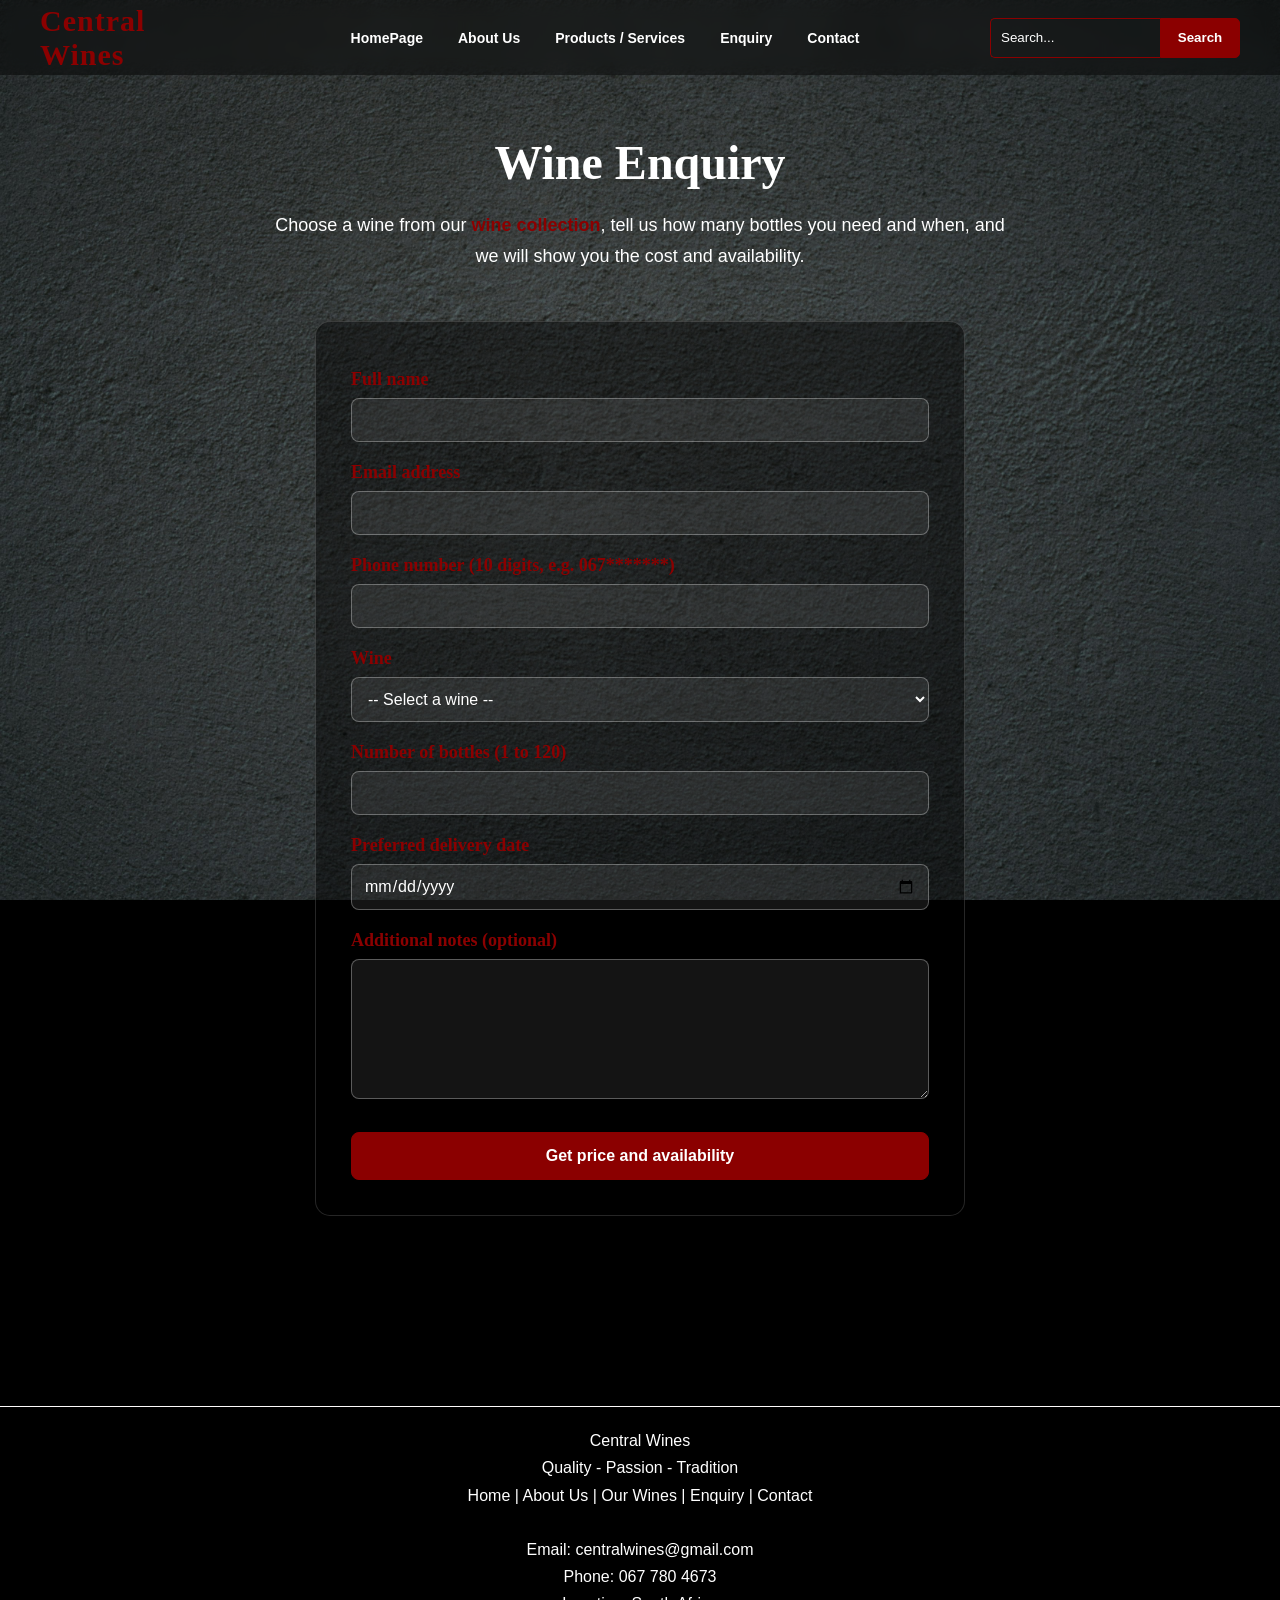
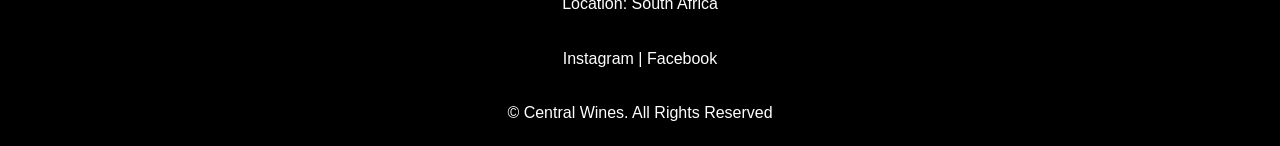
<file: enquiry.html>
<!doctype html>
<html lang="en">
  <head>
    <meta charset="UTF-8" />
    <meta name="viewport" content="width=device-width, initial-scale=1.0" />
    <title>Wine Enquiry: Price and Availability | Central Wines</title>
    <meta
      name="description"
      content="Enquire about Central Wines Cabernet Sauvignon, Sauvignon Blanc, Rosé and Shiraz. Get a price and availability response for your order."
    />
    <link rel="stylesheet" href="CSS/enquiry.css" />
    <script src="JavaScript/javascriptEn.js" defer></script>
  </head>

  <body>
    <div class="main">
      <div class="navbar">
        <div class="icon">
          <h2 class="logo">Central Wines</h2>
        </div>

        <div class="menu">
          <ul>
            <li><a href="index.html">HomePage</a></li>
            <li><a href="aboutus.html">About Us</a></li>
            <li><a href="products.html">Products / Services</a></li>
            <li><a href="enquiry.html">Enquiry</a></li>
            <li><a href="contact.html">Contact</a></li>
          </ul>
        </div>

        <div class="search">
          <input class="srch" type="search" placeholder="Search..." />
          <button class="btn">Search</button>
        </div>
      </div>

      <div class="content">
        <h1>Wine Enquiry</h1>
        <p class="intro">
          Choose a wine from our
          <a href="products.html">wine collection</a>, tell us how many bottles
          you need and when, and we will show you the cost and availability.
        </p>

        <form
          id="enquiryForm"
          class="site-form"
          action="#"
          method="post"
          novalidate
        >
          <label for="name">Full name</label>
          <input
            type="text"
            id="name"
            name="name"
            required
            minlength="2"
            maxlength="50"
            autocomplete="name"
          />

          <label for="email">Email address</label>
          <input
            type="email"
            id="email"
            name="email"
            required
            autocomplete="email"
          />

          <label for="phone">Phone number (10 digits, e.g. 067*******)</label>
          <input
            type="tel"
            id="phone"
            name="phone"
            required
            pattern="0[0-9]{9}"
            title="Enter a 10-digit number starting with 0, with no spaces"
            autocomplete="tel"
          />

          <label for="wine">Wine</label>
          <select id="wine" name="wine" required>
            <option value="">-- Select a wine --</option>
            <option value="Cabernet Sauvignon">
              Central Reserve Cabernet Sauvignon
            </option>
            <option value="Sauvignon Blanc">
              Central Estate Sauvignon Blanc
            </option>
            <option value="Rose">Central Signature Rosé</option>
            <option value="Shiraz">Central Premium Shiraz</option>
          </select>

          <label for="qty">Number of bottles (1 to 120)</label>
          <input
            type="number"
            id="qty"
            name="qty"
            min="1"
            max="120"
            step="1"
            required
          />

          <label for="date">Preferred delivery date</label>
          <input type="date" id="date" name="date" required />

          <label for="notes">Additional notes (optional)</label>
          <textarea id="notes" name="notes" rows="4" maxlength="300"></textarea>

          <button type="submit" class="form-btn">
            Get price and availability
          </button>
        </form>

        <div id="response" class="form-response" aria-live="polite"></div>
      </div>
    </div>

    <footer>
      <p>
        Central Wines <br />
        Quality - Passion - Tradition <br />
        <a href="index.html">Home</a> | <a href="aboutus.html">About Us</a> |
        <a href="products.html">Our Wines</a> |
        <a href="enquiry.html">Enquiry</a> | <a href="contact.html">Contact</a>
        <br />
        <br />
        Email: centralwines@gmail.com <br />
        Phone: 067 780 4673 <br />
        Location: South Africa <br />
        <br />
        <a
          href="https://www.instagram.com/"
          target="_blank"
          rel="noopener noreferrer"
          >Instagram</a
        >
        |
        <a
          href="https://www.facebook.com/"
          target="_blank"
          rel="noopener noreferrer"
          >Facebook</a
        >
        <br />
        <br />
        &copy; Central Wines. All Rights Reserved
      </p>
    </footer>
  </body>
</html>
</file>
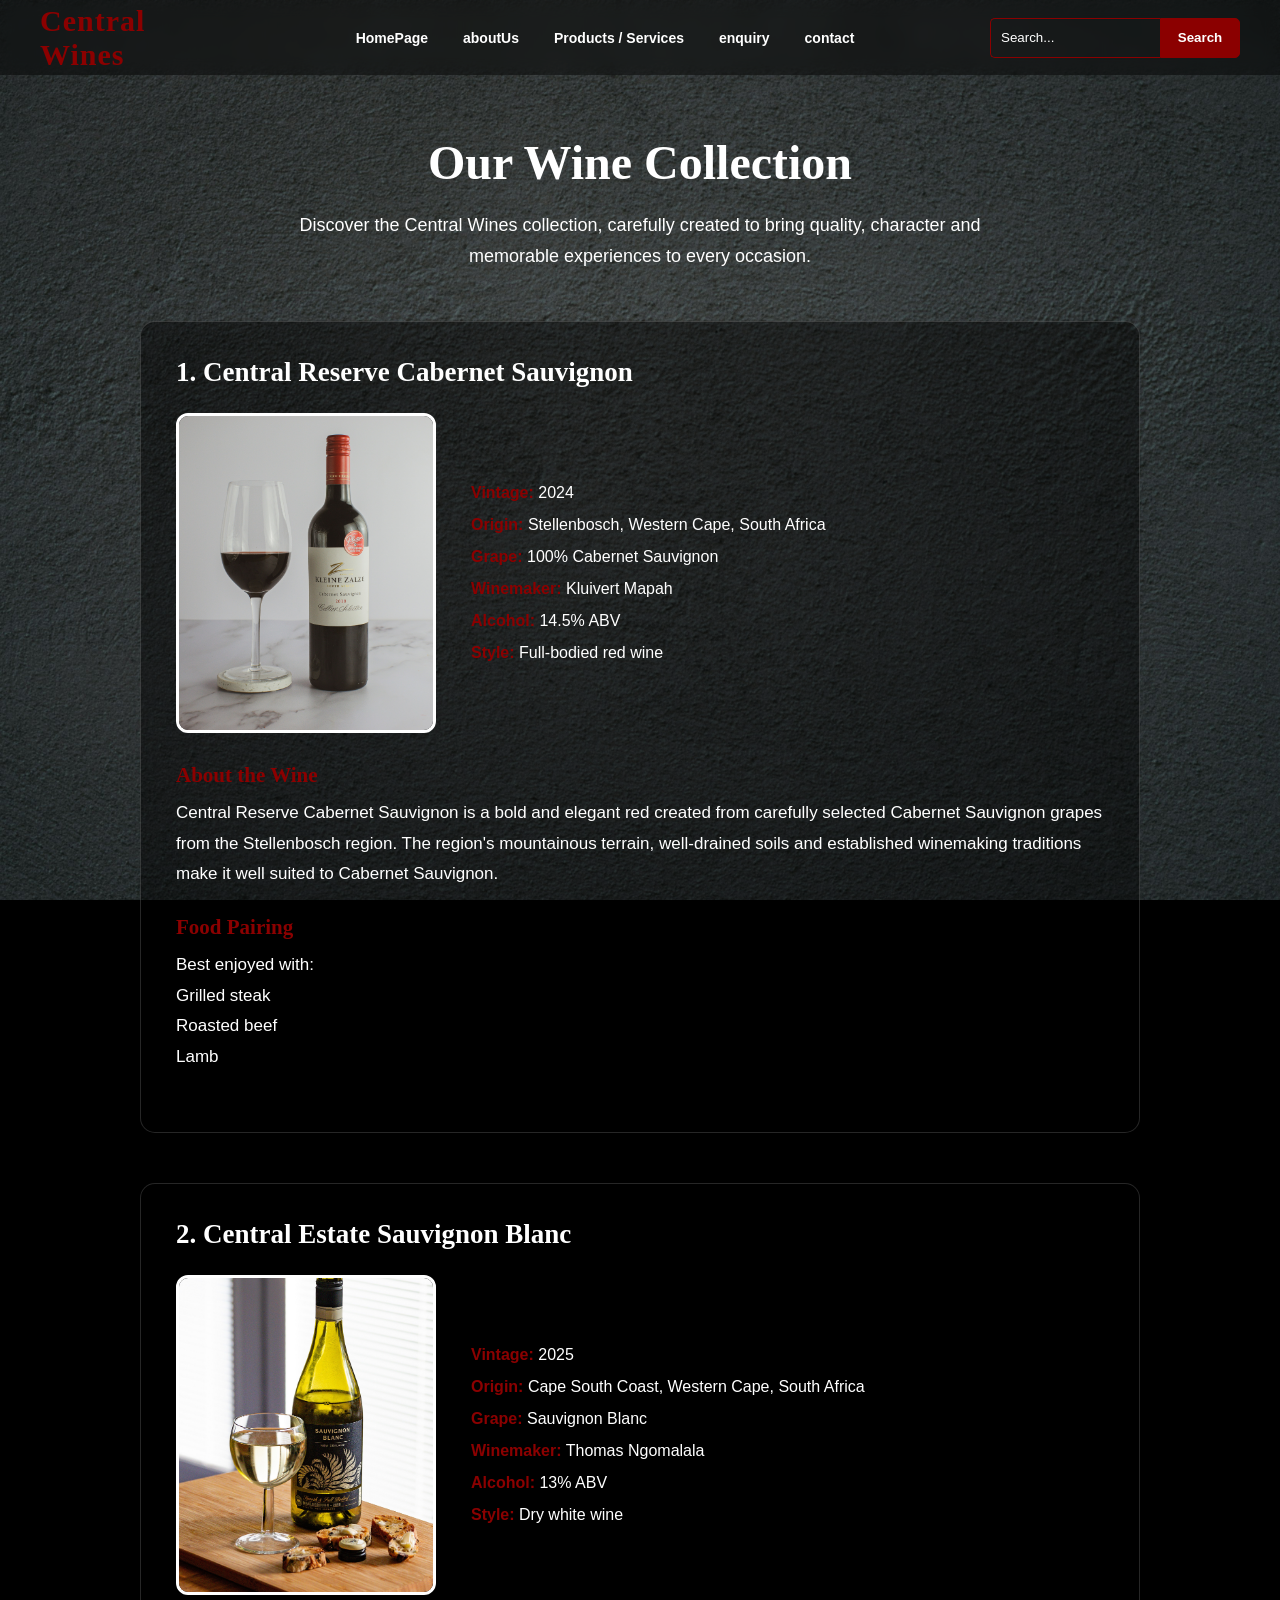
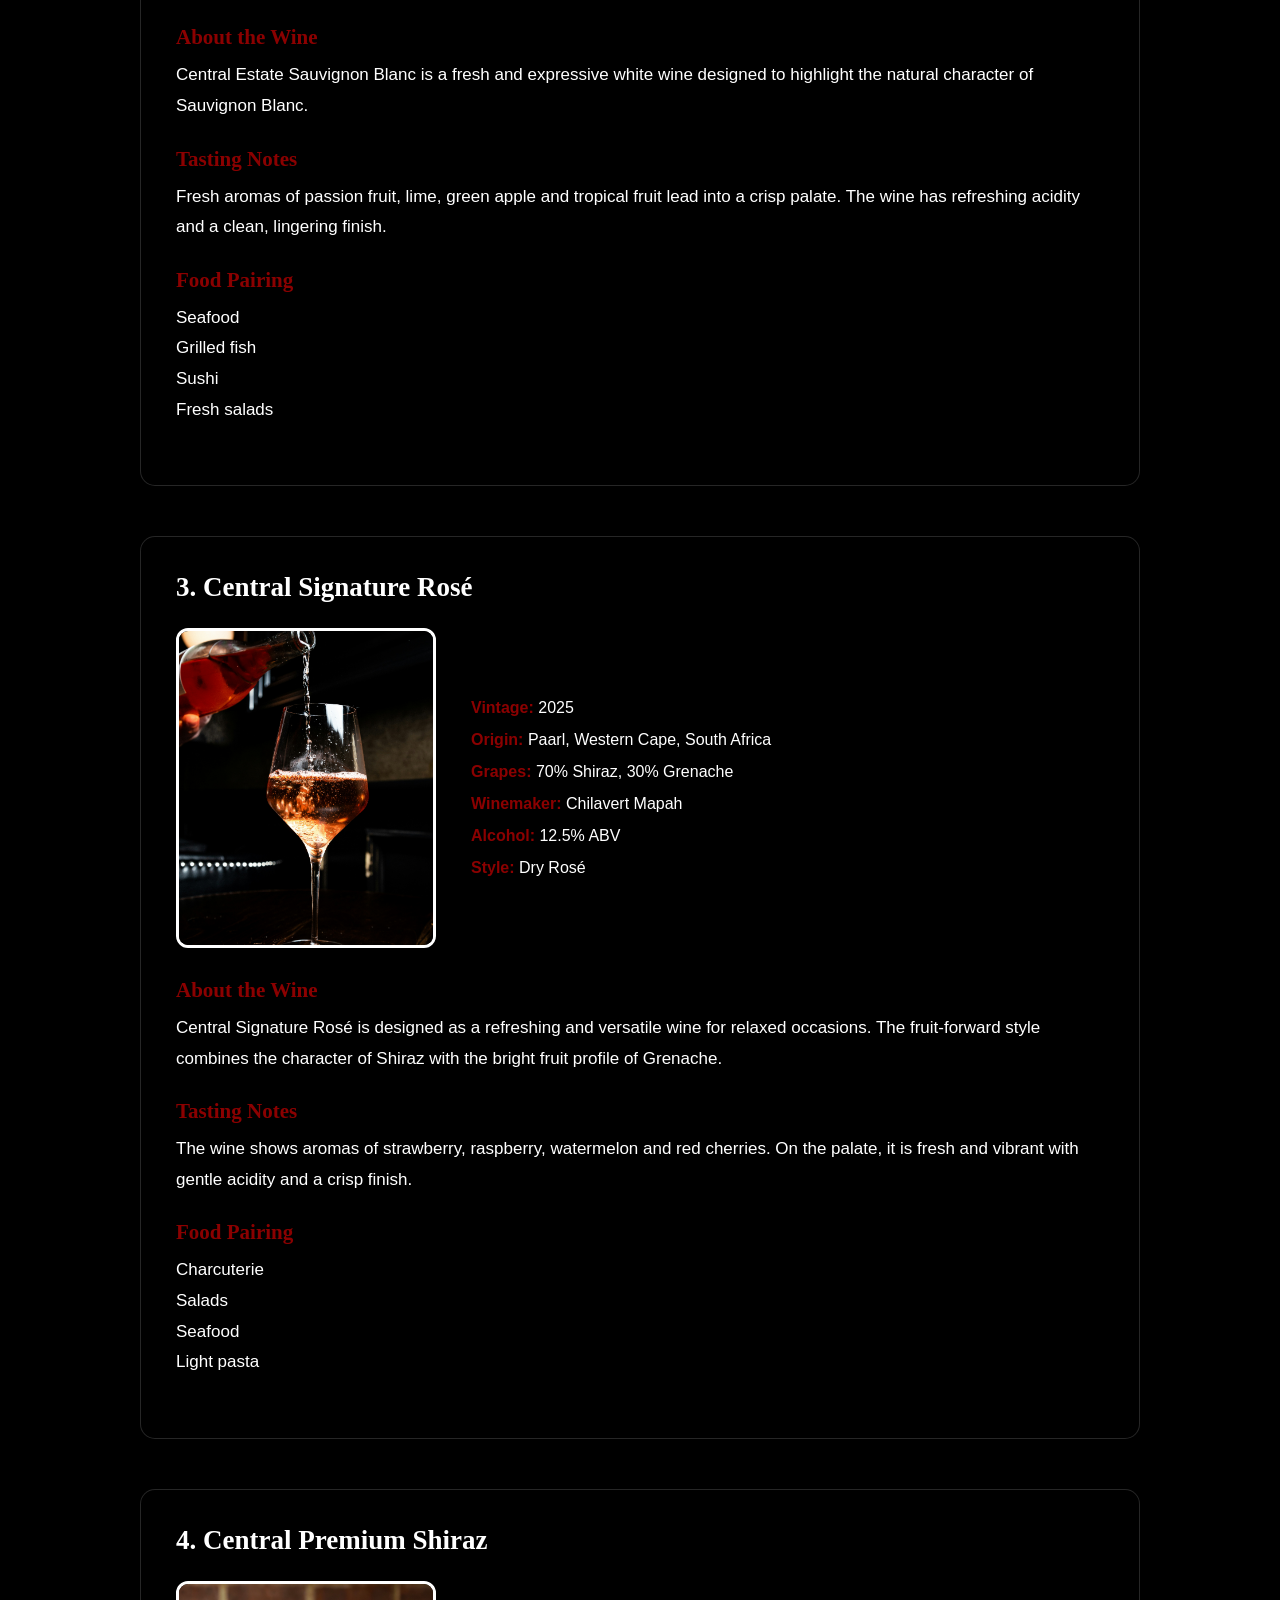
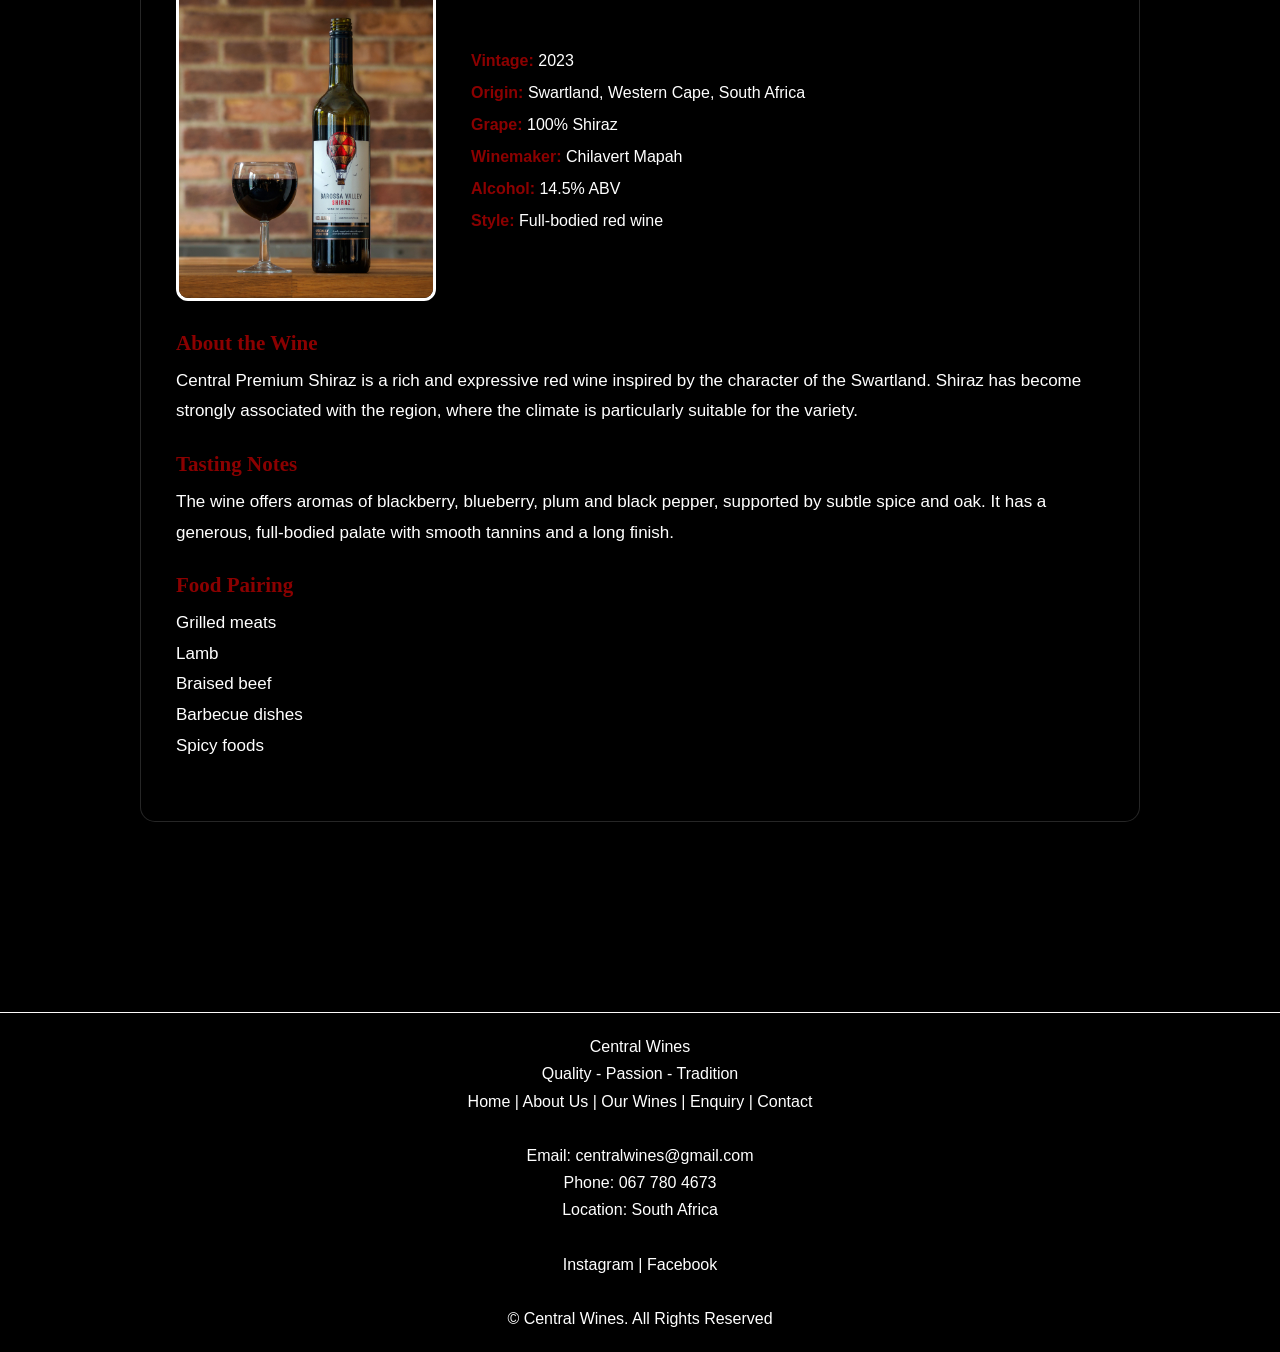
<file: products.html>
<!doctype html>
<html lang="en">
  <head>
    <meta charset="UTF-8" />

    <meta name="viewport" content="width=device-width, initial-scale=1.0" />

    <title>Our Wines: Shiraz, Cabernet Sauvignon & More | Central Wines</title>
    <meta
      name="description"
      content="Browse the Central Wines range, including Shiraz, Cabernet Sauvignon, Sauvignon Blanc and Rosé. Find your next favourite bottle."
    />

    <link rel="stylesheet" href="CSS/products.css" />
  </head>

  <body>
    <div class="main">
      <div class="navbar">
        <div class="icon">
          <h2 class="logo">Central Wines</h2>
        </div>

        <div class="menu">
          <ul>
            <li>
              <a href="index.html">HomePage</a>
            </li>

            <li>
              <a href="aboutUs.html">aboutUs</a>
            </li>

            <li>
              <a href="products.html">Products / Services</a>
            </li>

            <li>
              <a href="enquiry.html">enquiry</a>
            </li>

            <li>
              <a href="contact.html">contact</a>
            </li>
          </ul>
        </div>

        <div class="search">
          <input class="srch" type="search" placeholder="Search..." />

          <button class="btn">Search</button>
        </div>
      </div>

      <div class="content">
        <h1>Our Wine Collection</h1>

        <p class="intro">
          Discover the Central Wines collection, carefully created to bring
          quality, character and memorable experiences to every occasion.
        </p>

        <div class="wine-card">
          <h2>1. Central Reserve Cabernet Sauvignon</h2>

          <div class="wine-flex-container">
            <img
              src="images/CabSav-800.jpg"
              srcset="images/CabSav-800.jpg 400w, images/CabSav.jpg 800w"
              sizes="(max-width: 500px) 190pvw, (max-width: 800px) 220px, 260px"
              width="800"
              height="1000"
              loading="lazy"
              alt="Central Reserve Cabernet Sauvignon"
            />

            <div class="wine-details">
              <p>
                <strong>Vintage:</strong> 2024<br />
                <strong>Origin:</strong> Stellenbosch, Western Cape, South
                Africa<br />
                <strong>Grape:</strong> 100% Cabernet Sauvignon<br />
                <strong>Winemaker:</strong> Kluivert Mapah<br />
                <strong>Alcohol:</strong> 14.5% ABV<br />
                <strong>Style:</strong> Full-bodied red wine
              </p>
            </div>
          </div>

          <div class="text-color">
            <h3>About the Wine</h3>
          </div>

          <p>
            Central Reserve Cabernet Sauvignon is a bold and elegant red created
            from carefully selected Cabernet Sauvignon grapes from the
            Stellenbosch region. The region's mountainous terrain, well-drained
            soils and established winemaking traditions make it well suited to
            Cabernet Sauvignon.
          </p>

          <div class="text-color">
            <h3>Food Pairing</h3>
          </div>

          <p>
            Best enjoyed with:<br />
            Grilled steak<br />
            Roasted beef<br />
            Lamb
          </p>
        </div>

        <div class="wine-card">
          <h2>2. Central Estate Sauvignon Blanc</h2>

          <div class="wine-flex-container">
            <img
              src="/images/Sauv-800.jpg"
              srcset="images/Sauv-800.jpg 400w, images/Sauv.jpg 800w"
              sizes="(max-width: 500px) 190pvw, (max-width: 800px) 220px, 260px"
              width="800"
              height="1000"
              loading="lazy"
              alt="Central Estate Sauvignon Blanc"
            />

            <div class="wine-details">
              <p>
                <strong>Vintage:</strong> 2025<br />
                <strong>Origin:</strong> Cape South Coast, Western Cape, South
                Africa<br />
                <strong>Grape:</strong> Sauvignon Blanc<br />
                <strong>Winemaker:</strong> Thomas Ngomalala<br />
                <strong>Alcohol:</strong> 13% ABV<br />
                <strong>Style:</strong> Dry white wine
              </p>
            </div>
          </div>

          <div class="text-color">
            <h3>About the Wine</h3>
          </div>

          <p>
            Central Estate Sauvignon Blanc is a fresh and expressive white wine
            designed to highlight the natural character of Sauvignon Blanc.
          </p>

          <div class="text-color">
            <h3>Tasting Notes</h3>
          </div>

          <p>
            Fresh aromas of passion fruit, lime, green apple and tropical fruit
            lead into a crisp palate. The wine has refreshing acidity and a
            clean, lingering finish.
          </p>

          <div class="text-color">
            <h3>Food Pairing</h3>
          </div>

          <p>
            Seafood<br />
            Grilled fish<br />
            Sushi<br />
            Fresh salads
          </p>
        </div>

        <div class="wine-card">
          <h2>3. Central Signature Rosé</h2>

          <div class="wine-flex-container">
            <img
              src="/images/Rose-800.jpg"
              srcset="images/Rose-800.jpg 400w, images/Rose-800.jpg 800w"
              sizes="(max-width: 500px) 190pvw, (max-width: 800px) 220px, 260px"
              width="800"
              height="1000"
              loading="lazy"
              alt="Central Signature Rosé"
            />

            <div class="wine-details">
              <p>
                <strong>Vintage:</strong> 2025<br />
                <strong>Origin:</strong> Paarl, Western Cape, South Africa<br />
                <strong>Grapes:</strong> 70% Shiraz, 30% Grenache<br />
                <strong>Winemaker:</strong> Chilavert Mapah<br />
                <strong>Alcohol:</strong> 12.5% ABV<br />
                <strong>Style:</strong> Dry Rosé
              </p>
            </div>
          </div>

          <div class="text-color">
            <h3>About the Wine</h3>
          </div>

          <p>
            Central Signature Rosé is designed as a refreshing and versatile
            wine for relaxed occasions. The fruit-forward style combines the
            character of Shiraz with the bright fruit profile of Grenache.
          </p>

          <div class="text-color">
            <h3>Tasting Notes</h3>
          </div>

          <p>
            The wine shows aromas of strawberry, raspberry, watermelon and red
            cherries. On the palate, it is fresh and vibrant with gentle acidity
            and a crisp finish.
          </p>

          <div class="text-color">
            <h3>Food Pairing</h3>
          </div>

          <p>
            Charcuterie<br />
            Salads<br />
            Seafood<br />
            Light pasta
          </p>
        </div>

        <div class="wine-card">
          <h2>4. Central Premium Shiraz</h2>

          <div class="wine-flex-container">
            <img
              src="images/Shiraz-800.jpg"
              srcset="images/Shiraz-800.jpg 400w, images/Shiraz-800.jpg 800w"
              sizes="(max-width: 500px) 190pvw, (max-width: 800px) 220px, 260px"
              width="800"
              height="1000"
              loading="lazy"
              alt="Bottle of Central Premium Shiraz, a full-bodied red from Swartland"
            />

            <div class="wine-details">
              <p>
                <strong>Vintage:</strong> 2023<br />
                <strong>Origin:</strong> Swartland, Western Cape, South
                Africa<br />
                <strong>Grape:</strong> 100% Shiraz<br />
                <strong>Winemaker:</strong> Chilavert Mapah<br />
                <strong>Alcohol:</strong> 14.5% ABV<br />
                <strong>Style:</strong> Full-bodied red wine
              </p>
            </div>
          </div>

          <div class="text-color">
            <h3>About the Wine</h3>
          </div>

          <p>
            Central Premium Shiraz is a rich and expressive red wine inspired by
            the character of the Swartland. Shiraz has become strongly
            associated with the region, where the climate is particularly
            suitable for the variety.
          </p>

          <div class="text-color">
            <h3>Tasting Notes</h3>
          </div>

          <p>
            The wine offers aromas of blackberry, blueberry, plum and black
            pepper, supported by subtle spice and oak. It has a generous,
            full-bodied palate with smooth tannins and a long finish.
          </p>

          <div class="text-color">
            <h3>Food Pairing</h3>
          </div>

          <p>
            Grilled meats<br />
            Lamb<br />
            Braised beef<br />
            Barbecue dishes<br />
            Spicy foods
          </p>
        </div>
      </div>
    </div>

    <!--This creates the footer at the botttom of each page -->
    <footer>
      <p>
        Central Wines <br />
        Quality - Passion - Tradition <br />
        Home | About Us | Our Wines | Enquiry | Contact <br />
        <br />
        Email: centralwines@gmail.com <br />
        Phone: 067 780 4673 <br />
        Location: South Africa <br />
        <br />
        Instagram | Facebook <br />
        <br />

        &copy; Central Wines. All Rights Reserved
      </p>
    </footer>
  </body>
</html>
</file>
<file: CSS/enquiry.css>
* {
    margin: 0;
    padding: 0;
    box-sizing: border-box;
}


body {
    font-family: Arial, sans-serif;
    background: black;
}


.main {
    width: 100%;
    min-height: 100vh;

    background-image: url("../images/grey.jpg");

    background-position: center;
    background-size: cover;
    background-attachment: fixed;

    padding-bottom: 80px;
}


/* ---------- NAVBAR ---------- */

.navbar {
    width: 100%;
    min-height: 75px;

    display: flex;
    align-items: center;
    justify-content: space-between;

    padding: 0 40px;

    background: rgba(0, 0, 0, 0.45);

    position: sticky;
    top: 0;

    z-index: 1000;

    backdrop-filter: blur(8px);
}


.icon {
    width: 180px;
    flex-shrink: 0;
}


.logo {
    color: darkred;

    font-family: Georgia, "Times New Roman", serif;

    font-size: 30px;

    font-weight: bold;

    letter-spacing: 1px;
}


.menu {
    flex: 1;

    display: flex;

    justify-content: center;
}


.menu ul {
    display: flex;

    align-items: center;

    justify-content: center;

    gap: 35px;

    list-style: none;
}


.menu ul li a {
    text-decoration: none;

    color: white;

    font-family: Arial, sans-serif;

    font-size: 14px;

    font-weight: bold;

    transition: 0.3s ease;

    position: relative;
}


/* Underline animation */

.menu ul li a::after {
    content: "";

    position: absolute;

    width: 0;

    height: 2px;

    background: darkred;

    left: 0;

    bottom: -7px;

    transition: 0.3s ease;
}


.menu ul li a:hover {
    color: darkred;
}


.menu ul li a:hover::after {
    width: 100%;
}


.search {
    width: 250px;

    display: flex;

    align-items: center;

    flex-shrink: 0;
}


.srch {
    width: 170px;

    height: 40px;

    padding: 10px;

    color: white;

    background: transparent;

    border: 1px solid darkred;

    border-right: none;

    outline: none;

    border-radius: 5px 0 0 5px;
}


.srch::placeholder {
    color: white;
}


.btn {
    width: 80px;

    height: 40px;

    color: white;

    background: darkred;

    border: 1px solid darkred;

    border-radius: 0 5px 5px 0;

    cursor: pointer;

    font-weight: bold;

    transition: 0.3s ease;
}


.btn:hover {
    background: white;

    color: darkred;
}


/* ---------- PAGE CONTENT ---------- */

.content {
    width: 90%;

    max-width: 1000px;

    margin: 60px auto;

    text-align: center;

    color: white;
}


.content h1 {
    font-family: Georgia, "Times New Roman", serif;

    font-size: 48px;

    margin-bottom: 20px;

    color: white;
}


.intro {
    font-size: 18px;

    line-height: 1.7;

    max-width: 750px;

    margin: 0 auto 50px;
}


.intro a {
    color: darkred;

    font-weight: bold;

    text-decoration: none;

    transition: 0.3s ease;
}


.intro a:hover {
    color: white;
}


/* ---------- CONTACT FORM ---------- */

.site-form {
    display: flex;

    flex-direction: column;

    gap: 8px;

    max-width: 650px;

    width: 100%;

    margin: 0 auto 30px;

    padding: 35px;

    background: rgba(0, 0, 0, 0.45);

    border-radius: 15px;

    border: 1px solid rgba(255, 255, 255, 0.15);

    text-align: left;

    transition: 0.4s ease;

    animation: fadeIn 1s ease;
}


.site-form:hover {
    background: rgba(0, 0, 0, 0.65);

    box-shadow: 0 15px 35px rgba(0, 0, 0, 0.5);
}


.site-form label {
    margin-top: 12px;

    color: darkred;

    font-family: Georgia, "Times New Roman", serif;

    font-size: 18px;

    font-weight: bold;
}


.site-form input,
.site-form select,
.site-form textarea {
    width: 100%;

    padding: 12px;

    font-family: Arial, sans-serif;

    font-size: 16px;

    color: white;

    background: rgba(255, 255, 255, 0.08);

    border: 1px solid rgba(255, 255, 255, 0.3);

    border-radius: 8px;

    outline: none;

    transition: 0.3s ease;
}


.site-form textarea {
    resize: vertical;

    min-height: 140px;
}


.site-form select option {
    color: black;
}


.site-form input::placeholder,
.site-form textarea::placeholder {
    color: rgba(255, 255, 255, 0.6);
}


.site-form input:focus,
.site-form select:focus,
.site-form textarea:focus {
    border-color: darkred;

    background: rgba(255, 255, 255, 0.15);
}


/* Red border only after the user has typed something invalid */
.site-form input:user-invalid,
.site-form select:user-invalid,
.site-form textarea:user-invalid {
    border-color: #ff4d4d;
}


.form-btn {
    margin-top: 25px;

    padding: 14px;

    font-family: Arial, sans-serif;

    font-size: 16px;

    font-weight: bold;

    color: white;

    background: darkred;

    border: 1px solid darkred;

    border-radius: 8px;

    cursor: pointer;

    transition: 0.3s ease;
}


.form-btn:hover {
    background: white;

    color: darkred;
}


.form-btn:focus-visible {
    outline: 3px solid white;

    outline-offset: 3px;
}


/* Message shown after the form is submitted */

.form-response {
    max-width: 650px;

    margin: 0 auto;

    padding: 25px;

    background: rgba(0, 0, 0, 0.45);

    border-radius: 15px;

    border: 1px solid rgba(255, 255, 255, 0.15);

    font-size: 17px;

    line-height: 1.8;

    text-align: left;

    color: white;

    animation: fadeIn 1s ease;
}


.form-response:empty {
    display: none;
}


@keyframes fadeIn {

    from {
        opacity: 0;

        transform: translateY(30px);
    }

    to {
        opacity: 1;

        transform: translateY(0);
    }
}


/* ---------- FOOTER ---------- */

footer {
    text-align: center;

    margin-top: 50px;

    padding: 20px;

    color: white;

    border-top: 1px solid rgb(253, 251, 251);

    font-family: Arial, sans-serif;

    line-height: 1.7;
}


footer a {
    color: white;

    text-decoration: none;

    transition: 0.3s ease;
}


footer a:hover {
    color: darkred;
}


/* ---------- RESPONSIVE ---------- */

@media (max-width: 1100px) {

    .navbar {
        padding: 20px;
    }


    .menu ul {
        gap: 20px;
    }


    .search {
        width: 220px;
    }


    .srch {
        width: 140px;
    }


    .btn {
        width: 80px;
    }

}


@media (max-width: 800px) {

    .navbar {
        flex-direction: column;

        gap: 20px;

        padding: 20px;
    }


    .icon {
        width: auto;
    }


    .menu ul {
        flex-wrap: wrap;

        gap: 20px;
    }


    .search {
        width: 250px;
    }


    .srch {
        width: 170px;
    }


    .content h1 {
        font-size: 36px;
    }


    .site-form {
        padding: 25px;
    }

}


@media (max-width: 500px) {

    .menu ul {
        gap: 12px;
    }


    .menu ul li a {
        font-size: 12px;
    }


    .content {
        width: 94%;
    }


    .content h1 {
        font-size: 30px;
    }


    .site-form label {
        font-size: 16px;
    }


    .search {
        width: 220px;
    }


    .srch {
        width: 150px;
    }


    .btn {
        width: 70px;
    }

}


/* ---------- ENQUIRY RESULT BOX ---------- */

.form-response h2 {
    color: darkred;

    font-family: Georgia, "Times New Roman", serif;

    font-size: 26px;

    margin-bottom: 12px;
}


.form-response p {
    margin-bottom: 12px;
}


.form-response p:last-child {
    margin-bottom: 0;
}


/* In stock = green accent, out of stock = red accent */

.form-response .in-stock {
    padding-left: 12px;

    border-left: 4px solid #4caf50;
}


.form-response .out-of-stock {
    padding-left: 12px;

    border-left: 4px solid #ff4d4d;
}
</file>
<file: CSS/products.css>
* {
    margin: 0;
    padding: 0;
    box-sizing: border-box;
}



body {
    font-family: Arial, sans-serif;
    background: black;
}


.main {
    width: 100%;
    min-height: 100vh;

    background-image: url("../images/grey.jpg");

    background-position: center;
    background-size: cover;
    background-attachment: fixed;

    padding-bottom: 80px;
}




.navbar {
    width: 100%;
    min-height: 75px;

    display: flex;
    align-items: center;
    justify-content: space-between;

    padding: 0 40px;

    background: rgba(0, 0, 0, 0.45);

    position: sticky;
    top: 0;

    z-index: 1000;

    backdrop-filter: blur(8px);
}


.icon {
    width: 180px;
    flex-shrink: 0;
}


.logo {
    color: darkred;

    font-family: Georgia, "Times New Roman", serif;

    font-size: 30px;

    font-weight: bold;

    letter-spacing: 1px;
}



.menu {
    flex: 1;

    display: flex;

    justify-content: center;
}


.menu ul {
    display: flex;

    align-items: center;

    justify-content: center;

    gap: 35px;

    list-style: none;
}


.menu ul li a {
    text-decoration: none;

    color: white;

    font-family: Arial, sans-serif;

    font-size: 14px;

    font-weight: bold;

    transition: 0.3s ease;

    position: relative;
}


/* Underline animation */

.menu ul li a::after {
    content: "";

    position: absolute;

    width: 0;

    height: 2px;

    background: darkred;

    left: 0;

    bottom: -7px;

    transition: 0.3s ease;
}


.menu ul li a:hover {
    color: darkred;
}


.menu ul li a:hover::after {
    width: 100%;
}


.search {
    width: 250px;

    display: flex;

    align-items: center;

    flex-shrink: 0;
}


.srch {
    width: 170px;

    height: 40px;

    padding: 10px;

    color: white;

    background: transparent;

    border: 1px solid darkred;

    border-right: none;

    outline: none;

    border-radius: 5px 0 0 5px;
}


.srch::placeholder {
    color: white;
}


.btn {
    width: 80px;

    height: 40px;

    color: white;

    background: darkred;

    border: 1px solid darkred;

    border-radius: 0 5px 5px 0;

    cursor: pointer;

    font-weight: bold;

    transition: 0.3s ease;
}


.btn:hover {
    background: white;

    color: darkred;
}


.content {
    width: 90%;

    max-width: 1000px;

    margin: 60px auto;

    text-align: center;

    color: white;
}


.content h1 {
    font-family: Georgia, "Times New Roman", serif;

    font-size: 48px;

    margin-bottom: 20px;

    color: white;
}


.intro {
    font-size: 18px;

    line-height: 1.7;

    max-width: 750px;

    margin: 0 auto 50px;
}




.wine-card {
    background: rgba(0, 0, 0, 0.45);

    padding: 35px;

    margin-bottom: 50px;

    border-radius: 15px;

    border: 1px solid rgba(255, 255, 255, 0.15);

    text-align: left;

    transition: 0.4s ease;

    animation: fadeIn 1s ease;
}


.wine-card:hover {
    transform: translateY(-8px);

    background: rgba(0, 0, 0, 0.65);

    box-shadow: 0 15px 35px rgba(0, 0, 0, 0.5);
}



.wine-card h2 {
    color: white;

    font-family: Georgia, "Times New Roman", serif;

    font-size: 27px;

    margin-bottom: 25px;
}



.wine-flex-container {
    display: flex;

    align-items: center;

    gap: 35px;

    margin-bottom: 30px;
}


.wine-flex-container img {
    width: 260px;

    height: 320px;

    object-fit: cover;

    border-radius: 12px;

    border: 3px solid white;

    flex-shrink: 0;

    transition: 0.5s ease;
}


.wine-flex-container img:hover {
    transform: scale(1.05);

    box-shadow: 0 10px 25px rgba(0, 0, 0, 0.6);
}




.wine-details {
    flex: 1;
}


.wine-details p {
    font-size: 16px;

    line-height: 2;

    color: white;
}


.wine-details strong {
    color: darkred;
}



.wine-card > p {
    font-size: 17px;

    line-height: 1.8;

    margin-bottom: 25px;

    color: white;
}



.text-color h3 {
    color: darkred;

    font-family: Georgia, "Times New Roman", serif;

    font-size: 21px;

    margin-top: 25px;

    margin-bottom: 10px;
}



@keyframes fadeIn {

    from {
        opacity: 0;

        transform: translateY(30px);
    }

    to {
        opacity: 1;

        transform: translateY(0);
    }
}




footer {
    text-align: center;

    margin-top: 50px;

    padding: 20px;

    color: white;

    border-top: 1px solid rgb(253, 251, 251);

    font-family: Arial, sans-serif;

    line-height: 1.7;
}



@media (max-width: 1100px) {

    .navbar {
        padding: 20px;
    }


    .menu ul {
        gap: 20px;
    }


    .search {
        width: 220px;
    }


    .srch {
        width: 140px;
    }


    .btn {
        width: 80px;
    }

}



@media (max-width: 800px) {

    .navbar {
        flex-direction: column;

        gap: 20px;

        padding: 20px;
    }


    .icon {
        width: auto;
    }


    .menu ul {
        flex-wrap: wrap;

        gap: 20px;
    }


    .search {
        width: 250px;
    }


    .srch {
        width: 170px;
    }


    .content h1 {
        font-size: 36px;
    }


    .wine-flex-container {
        flex-direction: column;

        text-align: center;
    }


    .wine-flex-container img {
        width: 220px;

        height: 280px;

        margin: 0 auto;
    }


    .wine-details {
        width: 100%;
    }


    .wine-card {
        padding: 25px;
    }

}



@media (max-width: 500px) {

    .menu ul {
        gap: 12px;
    }


    .menu ul li a {
        font-size: 12px;
    }


    .content {
        width: 94%;
    }


    .content h1 {
        font-size: 30px;
    }


    .wine-card h2 {
        font-size: 23px;
    }


    .wine-flex-container img {
        width: 190px;

        height: 250px;
    }


    .search {
        width: 220px;
    }


    .srch {
        width: 150px;
    }


    .btn {
        width: 70px;
    }

}
</file>
